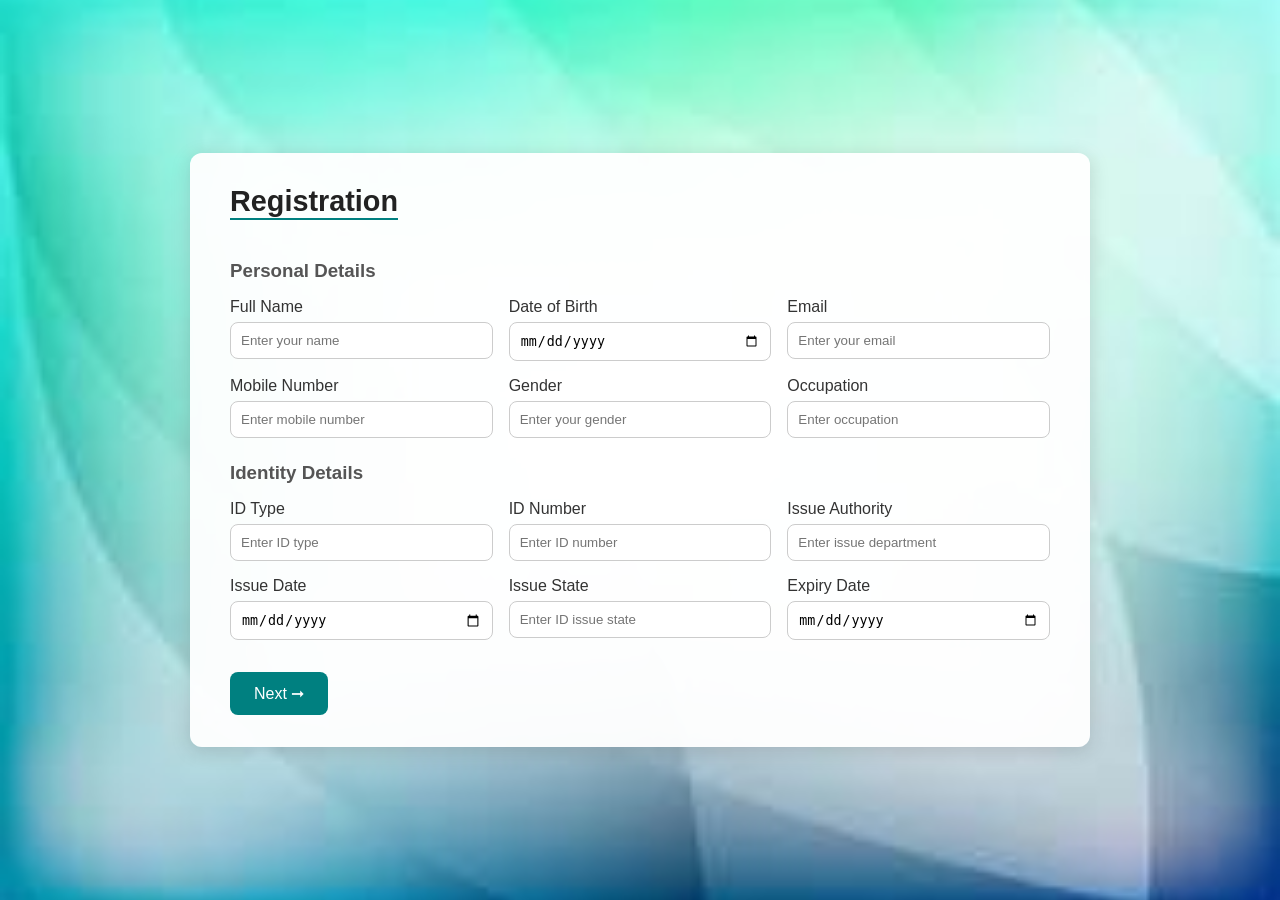
<file: form/index.html>
<!DOCTYPE html>
<html lang="en">
<head>
  <meta charset="UTF-8" />
  <meta name="viewport" content="width=device-width, initial-scale=1.0" />
  <title>Registration Form</title>
  <link rel="stylesheet" href="style.css" />
</head>
<body>
  <div class="container">
    <form class="form">
      <h2>Registration</h2>

      <h3>Personal Details</h3>
      <div class="form-grid">
        <div class="form-group">
          <label>Full Name</label>
          <input type="text" placeholder="Enter your name" />
        </div>
        <div class="form-group">
          <label>Date of Birth</label>
          <input type="date" />
        </div>
        <div class="form-group">
          <label>Email</label>
          <input type="email" placeholder="Enter your email" />
        </div>
        <div class="form-group">
          <label>Mobile Number</label>
          <input type="tel" placeholder="Enter mobile number" />
        </div>
        <div class="form-group">
          <label>Gender</label>
          <input type="text" placeholder="Enter your gender" />
        </div>
        <div class="form-group">
          <label>Occupation</label>
          <input type="text" placeholder="Enter occupation" />
        </div>
      </div>

      <h3>Identity Details</h3>
      <div class="form-grid">
        <div class="form-group">
          <label>ID Type</label>
          <input type="text" placeholder="Enter ID type" />
        </div>
        <div class="form-group">
          <label>ID Number</label>
          <input type="text" placeholder="Enter ID number" />
        </div>
        <div class="form-group">
          <label>Issue Authority</label>
          <input type="text" placeholder="Enter issue department" />
        </div>
        <div class="form-group">
          <label>Issue Date</label>
          <input type="date" />
        </div>
        <div class="form-group">
          <label>Issue State</label>
          <input type="text" placeholder="Enter ID issue state" />
        </div>
        <div class="form-group">
          <label>Expiry Date</label>
          <input type="date" />
        </div>
      </div>

      <button type="submit" class="btn">Next ➞</button>
    </form>
  </div>
</body>
</html>
</file>
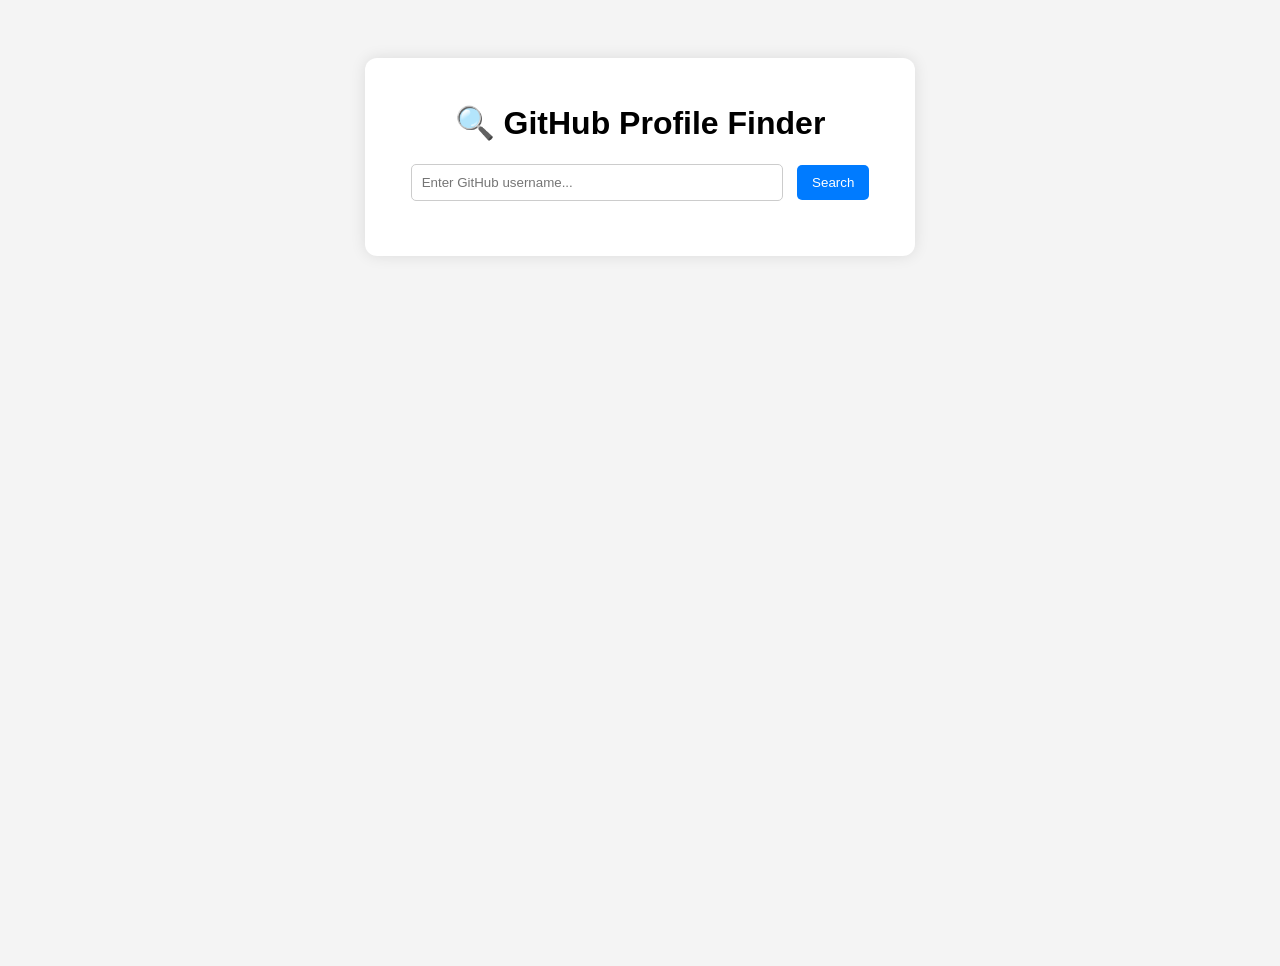
<file: Javascript Program/index.html>
<!DOCTYPE html>
<html lang="en">
<head>
  <meta charset="UTF-8" />
  <meta name="viewport" content="width=device-width, initial-scale=1.0"/>
  <title>GitHub Profile Finder</title>
  <link rel="stylesheet" href="style.css" />
</head>
<body>
  <div class="container">
    <h1>🔍 GitHub Profile Finder</h1>
    <input type="text" id="username" placeholder="Enter GitHub username..." />
    <button id="searchBtn">Search</button>
    <div id="profile"></div>
  </div>

  <script src="script.js"></script>
</body>
</html>
</file>
<file: form/style.css>
* {
  margin: 0;
  padding: 0;
  box-sizing: border-box;
}

body {
  font-family: 'Segoe UI', Tahoma, Geneva, Verdana, sans-serif;
  background: url('img.jpeg') no-repeat center center/cover;
  display: flex;
  justify-content: center;
  align-items: center;
  height: 100vh;
  padding: 20px;
}

.container {
  background: rgba(255, 255, 255, 0.95);
  padding: 2rem 2.5rem;
  border-radius: 12px;
  box-shadow: 0 4px 20px rgba(0, 0, 0, 0.15);
  max-width: 900px;
  width: 100%;
}

.form h2 {
  font-size: 1.8rem;
  color: #222;
  margin-bottom: 1rem;
  border-bottom: 2px solid #008080; /* Teal color */
  display: inline-block;
}

.form h3 {
  margin-top: 1.5rem;
  margin-bottom: 1rem;
  color: #555;
  font-weight: 600;
}

.form-grid {
  display: grid;
  grid-template-columns: repeat(auto-fit, minmax(250px, 1fr));
  gap: 1rem;
}

.form-group {
  display: flex;
  flex-direction: column;
}

.form-group label {
  margin-bottom: 6px;
  color: #333;
  font-weight: 500;
}

.form-group input {
  padding: 10px;
  border: 1px solid #ccc;
  border-radius: 8px;
  transition: border-color 0.3s ease;
}

.form-group input:focus {
  outline: none;
  border-color: #008080; /* Teal color */
}

.btn {
  margin-top: 2rem;
  padding: 12px 24px;
  background: #008080; /* Teal color */
  color: #fff;
  font-size: 1rem;
  border: none;
  border-radius: 8px;
  cursor: pointer;
  transition: background 0.3s ease;
}

.btn:hover {
  background: #006666; /* Darker teal */
}
</file>
<file: Javascript Program/style.css>
body {
  font-family: 'Segoe UI', sans-serif;
  background-color: #f4f4f4;
  display: flex;
  justify-content: center;
  align-items: flex-start;
  padding-top: 50px;
  height: 100vh;
}

.container {
  text-align: center;
  background-color: #fff;
  padding: 25px;
  border-radius: 12px;
  box-shadow: 0 0 15px rgba(0,0,0,0.1);
  width: 90%;
  max-width: 500px;
}

input {
  padding: 10px;
  width: 70%;
  margin-bottom: 10px;
  border-radius: 5px;
  border: 1px solid #ccc;
}

button {
  padding: 10px 15px;
  margin-left: 10px;
  background-color: #007bff;
  color: white;
  border: none;
  border-radius: 5px;
  cursor: pointer;
}

#profile {
  margin-top: 20px;
}

.profile-card {
  background: #e8f0fe;
  border-radius: 10px;
  padding: 20px;
  text-align: center;
}

.profile-card img {
  border-radius: 50%;
  width: 100px;
  height: 100px;
}
</file>
